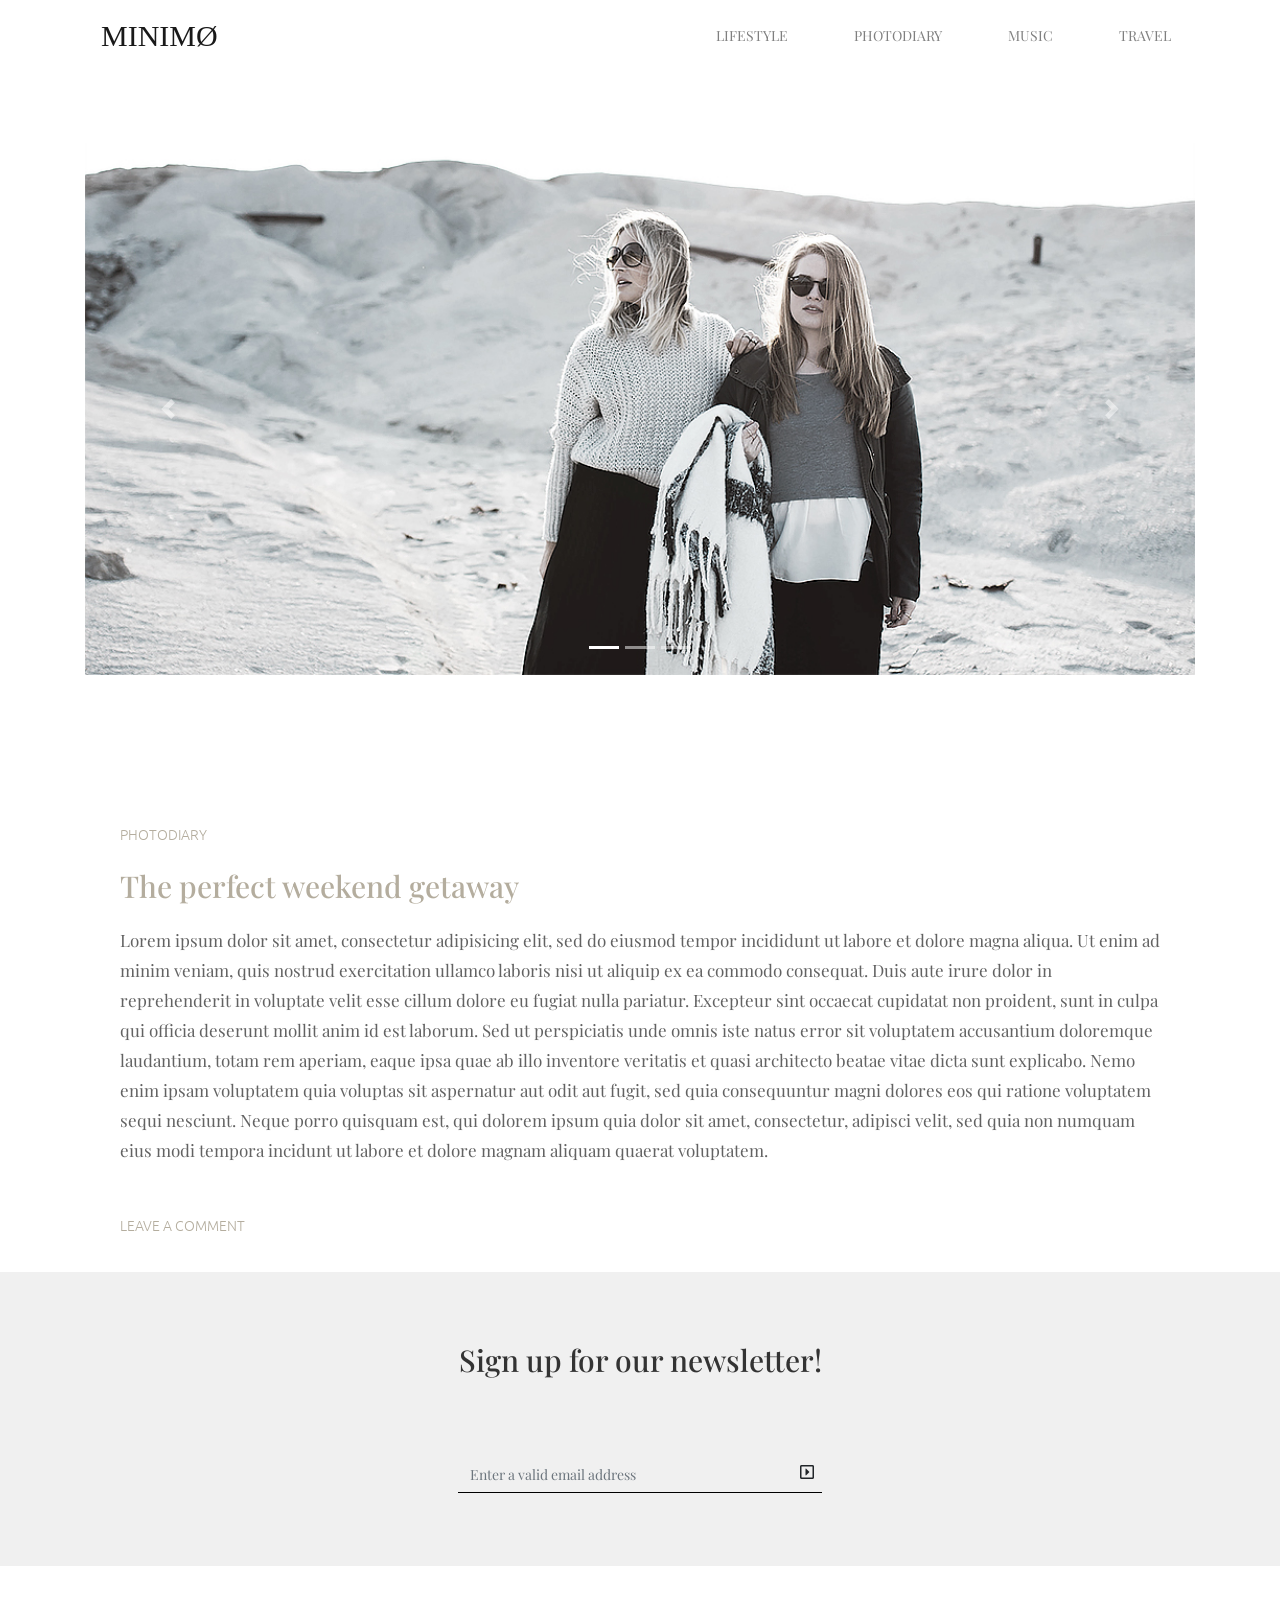
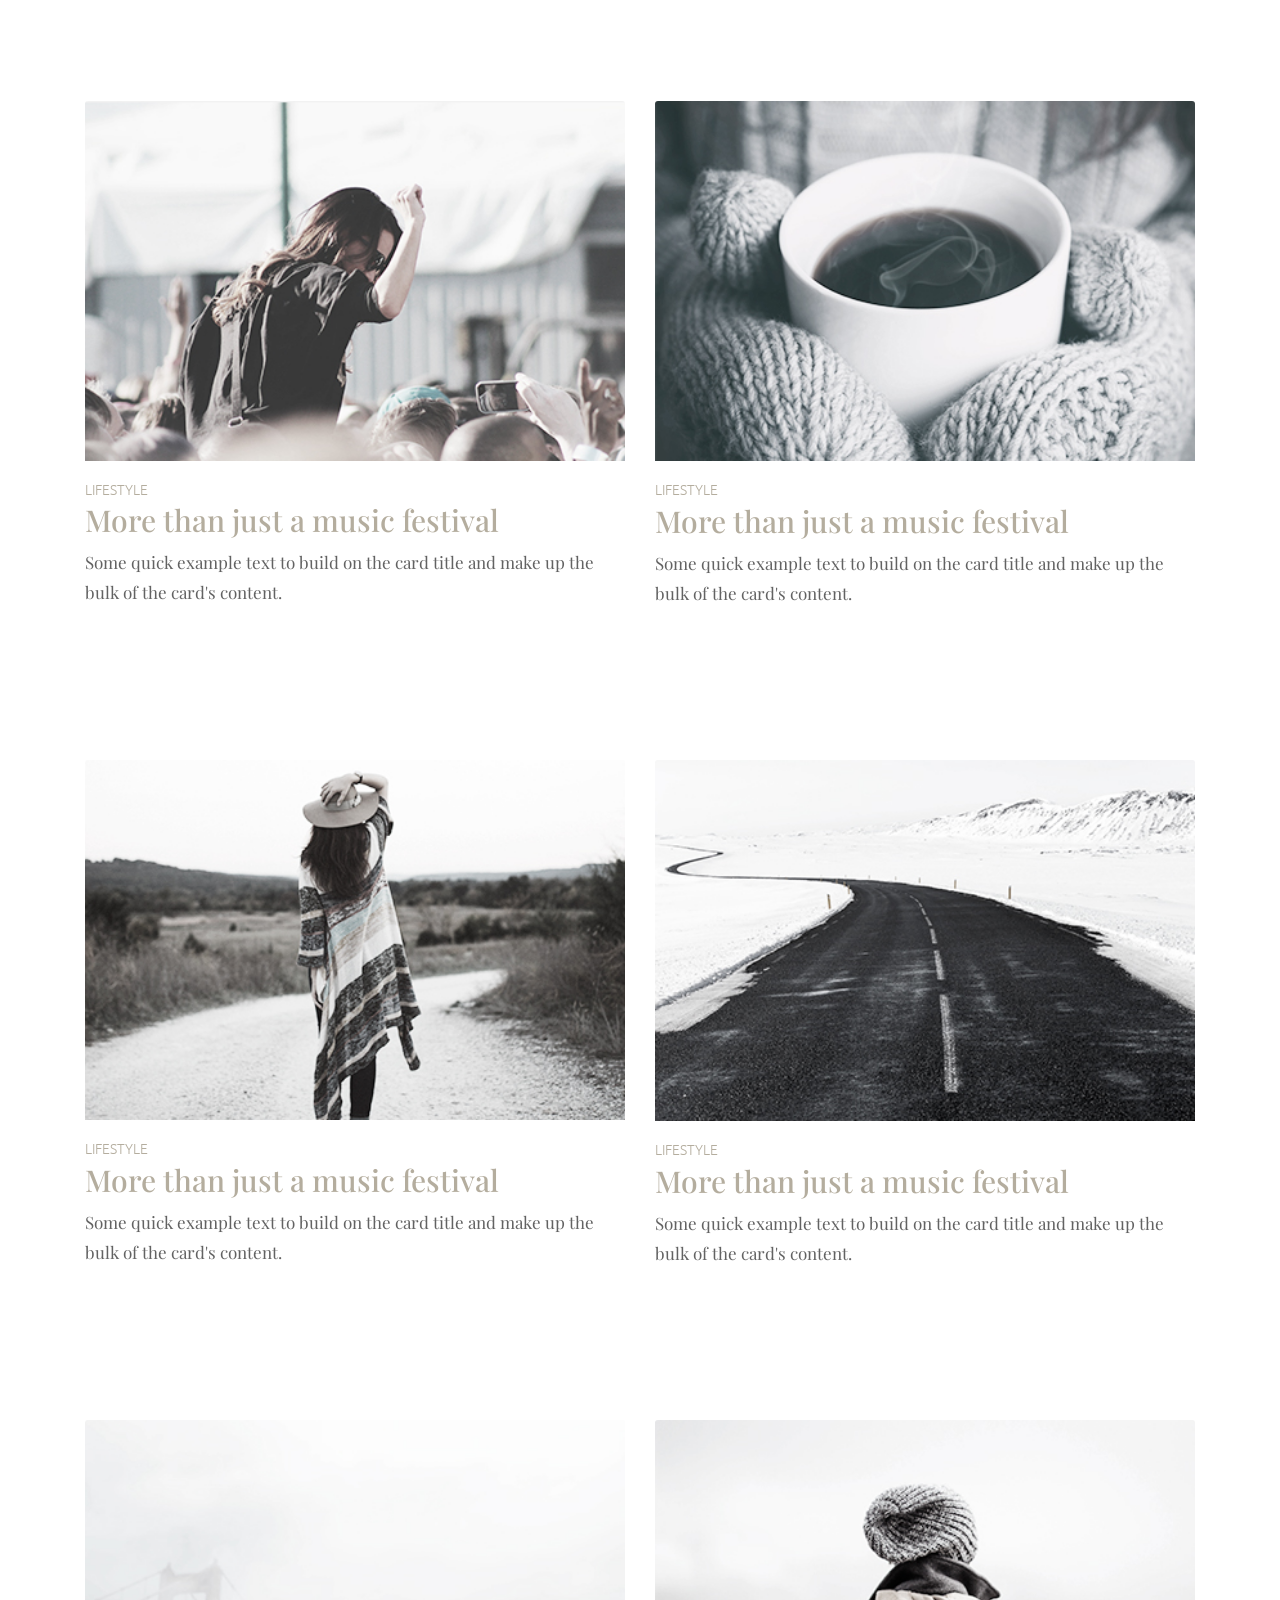
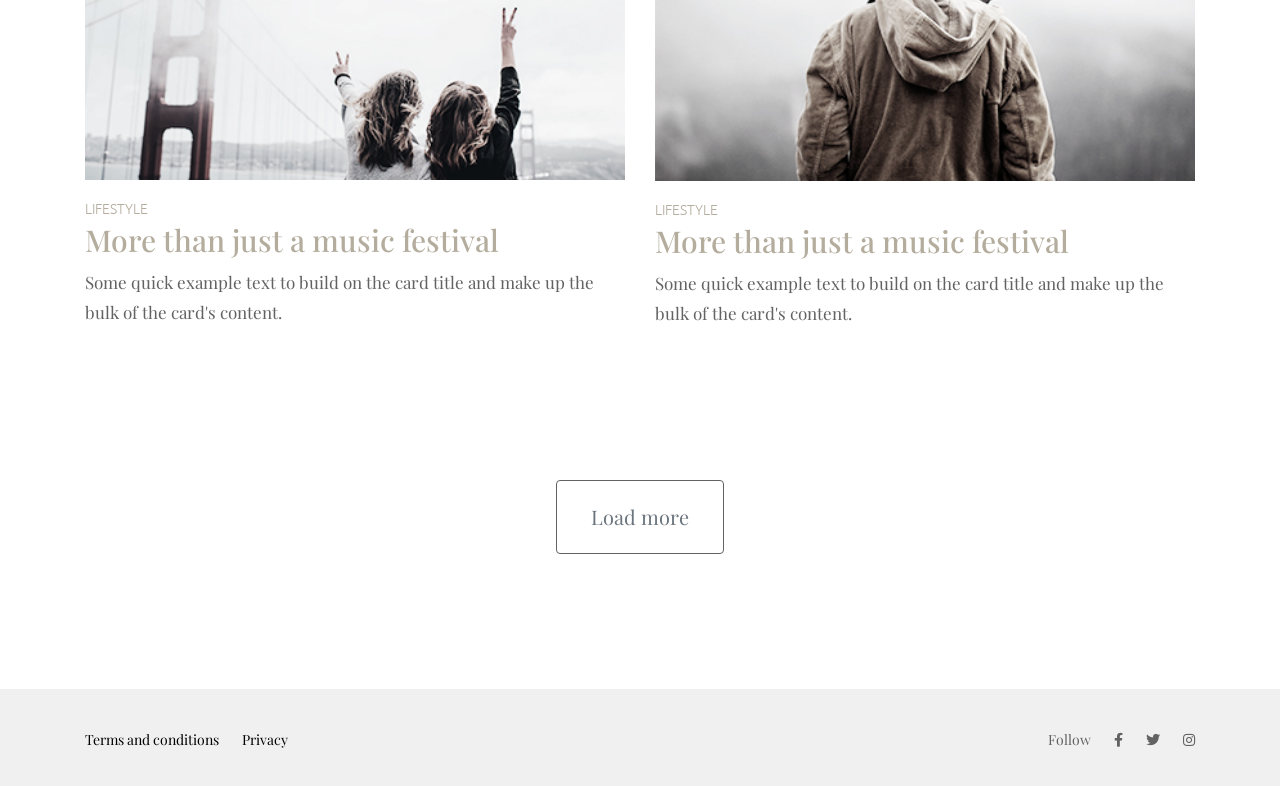
<file: minimo/index.html>
<!doctype html>
<html lang="en">
  <head>
    <!-- Required meta tags -->
    <meta charset="utf-8">
    <meta name="viewport" content="width=device-width, initial-scale=1, shrink-to-fit=no">
	

	 <!-- Bootstrap CSS -->
	 
	 <link href="https://fonts.googleapis.com/css2?family=Playfair+Display:ital,wght@0,400;0,700;0,900;1,400;1,700;1,900&family=Ubuntu:ital,wght@0,300;0,500;0,700;1,300;1,500;1,700&display=swap" rel="stylesheet">
	 <link rel="stylesheet" href="https://stackpath.bootstrapcdn.com/bootstrap/4.4.1/css/bootstrap.min.css" integrity="sha384-Vkoo8x4CGsO3+Hhxv8T/Q5PaXtkKtu6ug5TOeNV6gBiFeWPGFN9MuhOf23Q9Ifjh" crossorigin="anonymous">
	 <link rel="stylesheet" href="https://use.fontawesome.com/releases/v5.13.0/css/all.css" integrity="sha384-Bfad6CLCknfcloXFOyFnlgtENryhrpZCe29RTifKEixXQZ38WheV+i/6YWSzkz3V" crossorigin="anonymous">
	 <link rel="stylesheet" href="css/style.css">
    <title>MINIMO</title>
  </head>
  <body>
	<header>
		<div class="container">
			<nav class="navbar navbar-expand-lg navbar-light">
				<a class="navbar-brand" href="#">Minim&#248</a>
				<button class="navbar-toggler" type="button" data-toggle="collapse" data-target="#navbarSupportedContent" aria-controls="navbarSupportedContent" aria-expanded="false" aria-label="Toggle navigation">
				  <span class="navbar-toggler-icon"></span>
				</button>
				<div class="collapse navbar-collapse" id="navbarSupportedContent">
				  <ul class="navbar-nav ml-auto">
						<li class="nav-item">
							<a class="nav-link" href="#">Lifestyle</a>
						</li>
						<li class="nav-item">
							<a class="nav-link" href="#">photodiary</a>
						</li>
						<li class="nav-item">
							<a class="nav-link" href="#">music</a>
						</li>
						<li class="nav-item">
							<a class="nav-link" href="#">travel</a>
						</li>
				  </ul>
				</div>
			  </nav>		
		</div>
	</header>
	<div class="container slider">
		<div id="slider" class="carousel slide carousel-fade" data-ride="carousel">
			<ol class="carousel-indicators">
				<li data-target="#slider" data-slide-to="0" class="active"></li>
				<li data-target="#slider" data-slide-to="1"></li>
				<li data-target="#slider" data-slide-to="2"></li>
			</ol>
			<div class="carousel-inner">
				  <div class="carousel-item active">
					<a href="#">
						<img src="img/bg_main1.jpg" class="d-block w-100" alt="...">
					</a>
				  </div>
				<div class="carousel-item">
					<a href="#">
						<img src="img/bg_main2.jpg" class="d-block w-100" alt="...">
					</a>
				</div>
				<div class="carousel-item">
					<a href="#">
						<img src="img/bg_main3.jpg" class="d-block w-100" alt="...">
					</a>
				</div>
			</div>
			<a class="carousel-control-prev" href="#slider" role="button" data-slide="prev">
				<span class="carousel-control-prev-icon" aria-hidden="true"></span>
				<span class="sr-only">Previous</span>
			</a>
			<a class="carousel-control-next" href="#slider" role="button" data-slide="next">
				<span class="carousel-control-next-icon" aria-hidden="true"></span>
				<span class="sr-only">Next</span>
			</a>
		  </div>
	</div>

	<div class="container">
		<div class="row">
			<div class="single-post">
				<h3 class="post-category">
					<a href="#">photodiary</a>
				</h3>
				<h2 class="post-title">
					<a href="#">The perfect weekend getaway</a>
				</h2>
				<p>Lorem ipsum dolor sit amet, consectetur adipisicing elit, sed do eiusmod tempor incididunt ut labore et dolore magna aliqua. Ut enim ad minim veniam, quis nostrud exercitation ullamco laboris nisi ut aliquip ex ea commodo consequat. Duis aute irure dolor in reprehenderit in voluptate velit esse cillum dolore eu fugiat nulla pariatur. Excepteur sint occaecat cupidatat non proident, sunt in culpa qui officia deserunt mollit anim id est laborum. Sed ut perspiciatis unde omnis iste natus error sit voluptatem accusantium doloremque laudantium, totam rem aperiam, eaque ipsa quae ab illo inventore veritatis et quasi architecto beatae vitae dicta sunt explicabo. Nemo enim ipsam voluptatem quia voluptas sit aspernatur aut odit aut fugit, sed quia consequuntur magni dolores eos qui ratione voluptatem sequi nesciunt. Neque porro quisquam est, qui dolorem ipsum quia dolor sit amet, consectetur, adipisci velit, sed quia non numquam eius modi tempora incidunt ut labore et dolore magnam aliquam quaerat voluptatem.</p>
				<h3 class="post-category">
					<a href="#">Leave a comment</a>
				</h3>
			</div>
		</div>
	</div>

	<section class="signup">
		<div class="container">
			<div class="row">
				<div class="col">
					<h2 class="text-center">Sign up for our newsletter!</h2>
					<form>
						<div class="form-row">
							<div class="col-lg-4 offset-lg-4 col-md-6 offset-md-3 form-input">
								<input type="email" class="form-control" placeholder="Enter a valid email address">
								<button type="submit" class="btn"><i class="far fa-caret-square-right"></i></button>
							</div>
						</div>
					</form>
				</div>
			</div>
		</div>
	</section>

	<div class="grid-posts">
		<div class="container">
			<div class="row">
					<div class="col-md-6 wrapper">
						<div class="card">
							<img src="img/lifestyle1.jpg" class="card-img-top" alt="...">
							<div class="card-body">
								<h3><a href="#">Lifestyle</a></h3>
								<h2 class="card-title"><a href="#">More than just a music festival</a></h2>
								<p class="card-text">Some quick example text to build on the card title and make up the bulk of the card's content.</p>
							</div>
						</div>
					</div>
					<div class="col-md-6 wrapper">
						<div class="card">
							<img src="img/lifestyle2.jpg" class="card-img-top" alt="...">
							<div class="card-body">
								<h3><a href="#">Lifestyle</a></h3>
								<h2 class="card-title"><a href="#">More than just a music festival</a></h2>
								<p class="card-text">Some quick example text to build on the card title and make up the bulk of the card's content.</p>
							</div>
						</div>
					</div>				
					<div class="col-md-6 wrapper">
						<div class="card">
							<img src="img/lifestyle3.jpg" class="card-img-top" alt="...">
							<div class="card-body">
								<h3><a href="#">Lifestyle</a></h3>
								<h2 class="card-title"><a href="#">More than just a music festival</a></h2>
								<p class="card-text">Some quick example text to build on the card title and make up the bulk of the card's content.</p>
							</div>
						</div>
					</div>				
					<div class="col-md-6 wrapper">
						<div class="card">
							<img src="img/lifestyle4.jpg" class="card-img-top" alt="...">
							<div class="card-body">
								<h3><a href="#">Lifestyle</a></h3>
								<h2 class="card-title"><a href="#">More than just a music festival</a></h2>
								<p class="card-text">Some quick example text to build on the card title and make up the bulk of the card's content.</p>
							</div>
						</div>
					</div>				
					<div class="col-md-6 wrapper">
						<div class="card">
							<img src="img/lifestyle5.jpg" class="card-img-top" alt="...">
							<div class="card-body">
								<h3><a href="#">Lifestyle</a></h3>
								<h2 class="card-title"><a href="#">More than just a music festival</a></h2>
								<p class="card-text">Some quick example text to build on the card title and make up the bulk of the card's content.</p>
							</div>
						</div>
					</div>				
					<div class="col-md-6 wrapper">
						<div class="card">
							<img src="img/lifestyle6.jpg" class="card-img-top" alt="...">
							<div class="card-body">
								<h3><a href="#">Lifestyle</a></h3>
								<h2 class="card-title"><a href="#">More than just a music festival</a></h2>
								<p class="card-text">Some quick example text to build on the card title and make up the bulk of the card's content.</p>
							</div>
						</div>
					</div>
			</div>
			<div class="col text-center after-posts">
				<button type="button" class="btn btn-outline-secondary load-more">Load more<span class="spinner-grow spinner-grow-sm" role="status" aria-hidden="true"></span></button>
			</div>
		</div>
	</div>

	<footer>
		<div class="container">
			<div class="d-sm-flex justify-content-between">
				<div class="footer-left">
					<a href="#">Terms and conditions</a>
					<a href="#">Privacy</a>
				</div>
				<div class="footer-right">
					<span>Follow</span>
					<a href="#"><i class="fab fa-facebook-f"></i></a>
					<a href="#"><i class="fab fa-twitter"></i></a>
					<a href="#"><i class="fab fa-instagram"></i></a>
				</div>
			</div>
		</div>
	</footer>
    <!-- Optional JavaScript -->
    <!-- jQuery first, then Popper.js, then Bootstrap JS -->
	<script src="js/jquery-3.3.1.min.js"></script>
    <script src="js/popper.min.js"></script>
	<script src="js/bootstrap.min.js"></script>
	<script src="js/main.js"></script>
  </body>
</html>
</file>
<file: minimo/css/style.css>
body{min-width:320px;font-size:14px;font-family:'Playfair Display',serif;color:#626262}img{max-width:100%;height:auto}a{color:#b4ad9e}a:hover{color:#898377;text-decoration:none}h2{font-size:30px;font-weight:500;line-height:30px;color:#626262}h3{font-family:Ubuntu;font-size:14px;font-weight:300;color:#b4ad9e;text-transform:uppercase}p{font-size:17px;font-weight:300;line-height:30px;text-align:left;color:#626262}header .navbar-light{background-color:#fff}header .navbar-brand{font-family:Inconsolata,monospase;font-size:30px;color:#000;text-transform:uppercase}header .nav-item{text-transform:uppercase;margin-left:50px}header .nav-item a::after{content:'';display:block;width:100%;background-color:#ccc;height:1px;transform:scale(0);transition:all .3s}header .nav-item a:hover::after{transform:scale(1)}.slider{margin-top:72px;margin-bottom:99px}.single-post{padding:0 50px 30px 50px}.single-post .post-category{margin-top:52px}.single-post .post-title{margin-top:28px}.single-post p{margin-top:24px}.grid-posts{margin-top:135px;margin-bottom:135px}.grid-posts .card{border:0}.grid-posts .card-body{padding-right:0;padding-left:0}.grid-posts .wrapper{margin-bottom:132px}.grid-posts .load-more{padding:21px 34px;border-radius:4px;border-color:#626262;font-size:20px}.grid-posts .load-more span{display:none}.signup{min-height:287px;padding:73px 0;background-color:#f0f0f0}.signup h2{color:#333}.signup .form-row{margin-top:83px}.signup .form-row .form-input{position:relative}.signup .form-row .form-input .btn{position:absolute;right:0;top:-5px}.signup .form-row .form-input .form-control{border:0;border-bottom:1px solid #000;background-color:#f0f0f0;border-radius:0;font-size:14px;text-align:left;color:#626262}.signup .form-row .form-input .form-control:focus{box-shadow:none}footer{height:97px;background-color:#f0f0f0;padding:40px 0}footer .footer-left a{color:#000;margin-right:20px}footer .footer-right a{color:#626262;margin-left:20px}
</file>
